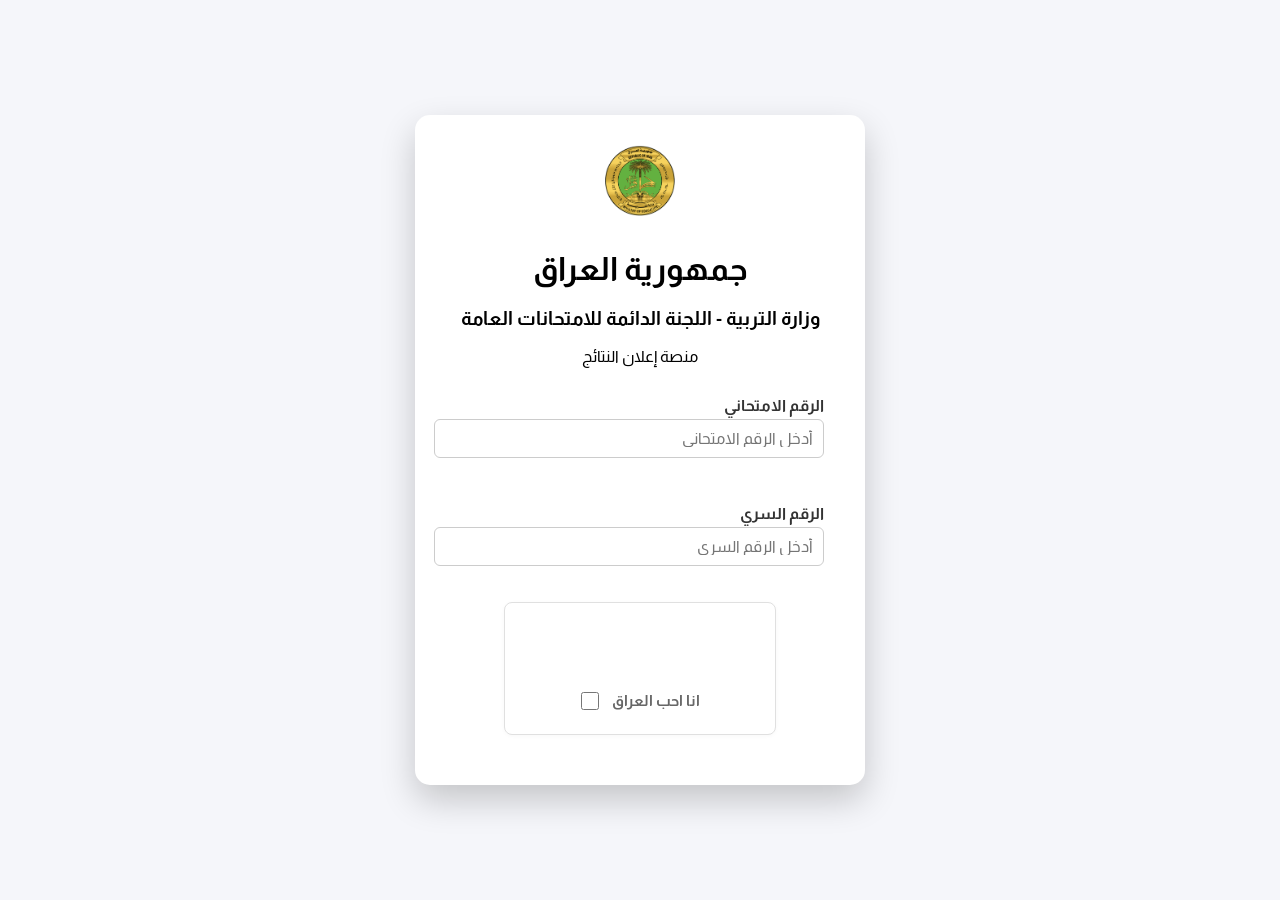
<file: index.html>
<!DOCTYPE html>
<html lang="ar" dir="rtl">
<head>
    <meta charset="UTF-8">
    <meta name="viewport" content="width=device-width, initial-scale=1.0">
    <meta http-equiv="X-UA-Compatible" content="IE=edge">
    <title>تسجيل الدخول - نتائج الطلاب</title>
    <link rel="preconnect" href="https://fonts.googleapis.com">
    <link rel="preconnect" href="https://fonts.gstatic.com" crossorigin="">
    <link href="https://fonts.googleapis.com/css2?family=Almarai:wght@300;400;700;800&display=swap" rel="stylesheet">
    <link rel="stylesheet" href="styles/index.css">
    <style>
        #altchaWrapper {
            margin: 20px auto;
            max-width: 100%;
            text-align: center;
            padding: 0;
            box-sizing: border-box;
        }
        .altcha-custom {
            border: 1px solid #e0e0e0 !important;
            border-radius: 8px !important;
            padding: 20px 15px 15px 15px !important;
            background-color: #fff !important;
            display: flex;
            flex-direction: column;
            align-items: center;
            gap: 15px;
            width: fit-content;
            margin: 0 auto;
            min-width: 240px;
            box-shadow: 0 1px 4px rgba(0, 0, 0, 0.03);
        }
        .altcha-logo-img {
            width: 120px;
            height: 45px;
            background-image: url("https://najah.iq/images/ur-logo.png"); 
            background-size: contain;
            background-position: center;
            background-repeat: no-repeat;
        }
        .altcha-main {
            display: flex;
            align-items: center;
            justify-content: center;
            gap: 12px;
            cursor: pointer;
            padding: 8px 15px;
            border-radius: 6px;
            transition: background-color 0.2s ease;
        }
        .altcha-main:hover {
            background-color: #f9f9f9;
        }
        .altcha-label {
            font-family: 'Almarai', sans-serif !important;
            font-size: 15px !important;
            color: #666;
            font-weight: 700;
            user-select: none;
        }
        .altcha-checkbox {
            width: 20px;
            height: 20px;
            display: flex;
            align-items: center;
            justify-content: center;
        }
        .altcha-checkbox input {
            width: 18px;
            height: 18px;
            margin: 0;
            cursor: pointer;
            accent-color: #007bff;
        }
        .spinner {
            display: none;
            width: 18px;
            height: 18px;
            border: 2px solid #f3f3f3;
            border-top: 2px solid #007bff;
            border-radius: 50%;
            animation: spin 1s linear infinite;
        }
        @keyframes spin {
            0% { transform: rotate(0deg); }
            100% { transform: rotate(360deg); }
        }
    </style>
</head>
<body>
    <div class="login-card">
        <img src="assets/logo2.png" alt="شعار الوزارة" class="logo">
        <h1>جمهورية العراق</h1>
        <h3>وزارة التربية - اللجنة الدائمة للامتحانات العامة</h3>
        <p class="subtitle">منصة إعلان النتائج</p>

        <form id="loginForm" onsubmit="return false;">
            <div class="form-group">
                <label for="studentNumber">الرقم الامتحاني</label>
                <input type="text" id="studentNumber" name="studentNumber" placeholder="أدخل الرقم الامتحاني" inputmode="numeric" pattern="[0-9]{15}" minlength="15" maxlength="15" required title="يجب أن يتكون الرقم الامتحاني من 15 رقمًا">
            </div>
            <div class="form-group">
                <label for="password">الرقم السري </label>
                <input type="password" id="password" name="password" placeholder="أدخل الرقم السري" inputmode="numeric" pattern="[0-9]{14}" minlength="14" maxlength="14" required title="يجب أن يتكون الرقم السري من 14 رقمًا">
            </div>

            <div id="altchaWrapper">
                <div class="altcha-custom">
                    <div class="altcha-logo-img"></div>
                    <div class="altcha-main" onclick="handleAltchaClick()">
                        <div class="altcha-label" id="altcha_label">انا احب العراق</div>
                        <div class="altcha-checkbox">
                            <input type="checkbox" id="altcha_checkbox" readonly onclick="event.preventDefault();">
                        </div>
                        <div class="spinner" id="altcha_spinner"></div>
                    </div>
                </div>
            </div>
        </form>
    </div>

    <div id="modal" class="modal-overlay hidden">
        <div class="modal-box">
            <p id="modal-message"></p>
            <div id="countdown-timer" class="hidden"></div>
            <button onclick="closeModal()">حسنا</button>
        </div>
    </div>

    <script>
        let isVerifying = false;

        function handleAltchaClick() {
            if (isVerifying) return;

            const sn = document.getElementById('studentNumber').value;
            const pw = document.getElementById('password').value;
            
            // Validate input format constraints
            if (sn.length !== 15 || pw.length !== 14) {
                showModal("يرجى إدخال الرقم الامتحاني (15 رقم) والرقم السري (14 رقم) بشكل صحيح.");
                return;
            }

            // Authenticate exact student examination credentials
            if (sn !== "222611510300245" || pw !== "26166777021890") {
                showModal("البيانات المدخلة غير صحيحة، يرجى التأكد من الرقم الامتحاني والرقم السري.");
                return;
            }

            isVerifying = true;
            const label = document.getElementById('altcha_label');
            const spinner = document.getElementById('altcha_spinner');
            const checkbox = document.getElementById('altcha_checkbox');

            label.textContent = "جاري التحقق...";
            spinner.style.display = "block";

            setTimeout(() => {
                label.textContent = "تم التحقق";
                spinner.style.display = "none";
                checkbox.checked = true;
                
                setTimeout(() => {
                    showCountdownModal("تم تسجيل الدخول بنجاح، جاري التحويل إلى صفحة النتائج", 3);
                }, 500);
            }, 1500);
        }

        function showModal(message) {
            const modal = document.getElementById('modal');
            const msg = document.getElementById('modal-message');
            const timer = document.getElementById('countdown-timer');
            msg.textContent = message;
            timer.classList.add('hidden');
            modal.classList.remove('hidden');
        }

        function showCountdownModal(message, seconds) {
            const modal = document.getElementById('modal');
            const msg = document.getElementById('modal-message');
            const timer = document.getElementById('countdown-timer');
            
            msg.textContent = message;
            timer.textContent = seconds;
            timer.classList.remove('hidden');
            modal.classList.remove('hidden');
            
            const interval = setInterval(() => {
                seconds--;
                timer.textContent = seconds;
                if (seconds <= 0) {
                    clearInterval(interval);
                    // Persist session authentication flag in sessionStorage
                    sessionStorage.setItem("najah_auth_token", "authenticated_session_valid");
                    window.location.href = "results.html";
                }
            }, 1000);
        }

        function closeModal() {
            document.getElementById('modal').classList.add('hidden');
            isVerifying = false;
            document.getElementById('altcha_label').textContent = "انا احب العراق";
            document.getElementById('altcha_checkbox').checked = false;
        }
    </script>
</body>
</html>
</file>
<file: styles/index.css>
button,input{font-size:16px}.modal-box button,button{cursor:pointer;font-family:Almarai,sans-serif}*,.modal-box button,body,button,input{font-family:Almarai,sans-serif}#countdown,#countdown-timer{font-weight:700;text-align:center}#altchaWrapper,altcha-widget{position:relative}altcha-widget,altcha-widget>div{direction:rtl;box-sizing:border-box}body{background-color:#f5f6fa;margin:0;padding:0;display:flex;justify-content:center;align-items:center;height:100vh;direction:rtl}.login-card{background:#fff;padding:30px 25px;border-radius:15px;width:90%;max-width:400px;text-align:center;box-shadow:0 15px 35px rgba(0,0,0,.2)}.logo{width:70px;margin-bottom:10px}button,form,input{width:100%}.login-container h2{text-align:center;color:#007bff;margin-bottom:20px}.form-group{margin-bottom:15px;padding:1rem;text-align:start}label{display:block;margin-bottom:5px;color:#333;font-weight:700}input{padding:10px;border:1px solid #ccc;border-radius:6px}button{padding:12px;background-color:#007bff;color:#fff;border:none;border-radius:6px}.modal-box button:hover,button:hover{background-color:#0056b3}#countdown,.modal-box button{background-color:#007bff;color:#fff}@media (max-width:480px){.login-container{padding:20px 15px}}.modal-overlay{position:fixed;top:0;left:0;width:100%;height:100%;backdrop-filter:blur(5px);background-color:rgba(0,0,0,.3);display:flex;justify-content:center;align-items:center;z-index:1000}.modal-box{background-color:#fff;padding:25px 20px;border-radius:10px;text-align:center;box-shadow:0 10px 30px rgba(0,0,0,.3);max-width:400px;width:90%}.modal-box p{font-size:18px;margin-bottom:20px}#countdown{display:inline-block;width:24px;height:24px;border-radius:50%;line-height:24px;margin-right:5px}.modal-box button{border:none;padding:10px 20px;border-radius:6px;font-size:16px}.hidden{display:none}#countdown-timer{font-size:36px;color:#007bff;margin:15px auto;background-color:#f0f8ff;width:60px;height:60px;line-height:60px;border-radius:50%;box-shadow:0 0 15px rgba(0,123,255,.3);animation:1s infinite pulse}@keyframes pulse{0%,100%{transform:scale(1);box-shadow:0 0 15px rgba(0,123,255,.3)}50%{transform:scale(1.05);box-shadow:0 0 20px rgba(0,123,255,.5)}}altcha-widget{display:block;margin:20px auto;max-width:100%;text-align:right;padding:0 1rem}#altchaWrapper.altcha-locked{opacity:.55;cursor:not-allowed}#altchaWrapper.altcha-locked::after{content:"";position:absolute;inset:0;z-index:2;cursor:not-allowed}altcha-widget>div{border:1px solid #c7d7e7!important;border-radius:6px!important;padding:10px!important;background-color:#fff!important;margin:0 auto;width:100%;display:flex;align-items:center;justify-content:space-between}altcha-widget input[type=checkbox]{margin-left:10px}altcha-widget .altcha-checkbox-container{text-align:right;font-family:Almarai,sans-serif!important;font-size:16px!important;display:flex;align-items:center}altcha-widget .altcha-footer,altcha-widget .altcha-logo{display:none!important}altcha-widget>div::before{content:"";display:block;width:50px;height:50px;background-image:url("https://najah.iq/images/ur-logo.png");background-size:contain;background-position:center;background-repeat:no-repeat;border-radius:50%;margin-left:10px}#altchaWrapper,.form-group,altcha-widget,button[type=submit]{margin-left:auto;margin-right:auto;width:100%;box-sizing:border-box}
</file>
<file: styles/results.css>
*,body{font-family:Almarai,sans-serif}#status,.student-info p strong{font-weight:700}body{background-color:#f5f6fa;margin:0;padding:20px;direction:rtl;color:#333;text-align:center}.note{display:flex;align-items:center;gap:8px;color:#7c8d86;font-size:12.5px;justify-content:center;margin-top:14px}.note svg{width:15px;height:15px}.ministry-logo{width:60%}.ministary-info{display:flex;justify-content:center;align-items:center;flex-direction:column}.results-container,.student-info{background:#fff;padding:20px;margin:20px auto;border-radius:10px;max-width:700px;box-shadow:0 10px 25px rgba(0,0,0,.1)}.results-container h2,.student-info .student-info1{color:#007bff;text-align:center}.student-info p{font-size:18px;margin:8px 0;text-align:right;display:grid;grid-template-columns:120px 1fr;align-items:center;gap:10px}.results-table{width:100%;border-collapse:collapse;margin-top:20px}.results-table td,.results-table th{padding:12px;border:1px solid #ccc;text-align:center}.results-table th{background-color:#007bff;color:#fff}.results-table tr:nth-child(2n){background-color:#f9f9f9}.results-summary{margin-top:20px;text-align:center;font-size:18px;color:#333}.back-button,.print-button{display:inline-block;margin:20px 10px;padding:10px 20px;font-size:16px;color:#fff;cursor:pointer;font-family:Almarai,sans-serif}.results-summary p{margin:5px 0}#status{font-size:20px;color:green}#status:empty::before{content:"-"}#status:has(:not(:contains("ناجح"))){color:red}.print-button{background-color:#28a745;border:none;border-radius:8px}.print-button:hover{background-color:#218838}.back-button{background-color:#007bff;border:none;border-radius:8px}.back-button:hover{background-color:#0056b3}.button-wrapper{text-align:center;margin:20px auto;max-width:700px}
</file>
<file: styles/print.css>
@page{size:A4 portrait;margin:0;padding:0;margin-header:0;margin-footer:0;marks:none}html{margin:0!important;padding:0!important}@page{margin:1cm;size:A4}@-moz-document url-prefix(){body{size:A4;margin:1cm}}a[href]:after{content:none!important}@media print{body,html{padding:0!important}a::after,body::after,body::before{content:none!important;display:none!important}#status,.student-info p strong{font-weight:700}@page{margin:0}@-moz-document url-prefix(){body{margin:1cm!important}@page{size:A4 portrait;margin:0}}@media screen and (-webkit-min-device-pixel-ratio:0){body{margin:1cm!important}@page{margin:0;size:A4 portrait}}@supports (-ms-ime-align:auto){@page{margin:0;size:A4 portrait}body{margin:1cm!important}}@top-left{content:none}@top-center{content:none}@top-right{content:none}@bottom-left{content:none}@bottom-center{content:none}@bottom-right{content:none}html{-webkit-print-color-adjust:exact!important;print-color-adjust:exact!important;margin:0!important}body{font-family:Almarai,sans-serif;direction:rtl;margin:1cm!important;color:#000;background-color:#fff;font-size:12pt;-webkit-print-color-adjust:exact;print-color-adjust:exact}.results-summary p,.student-info p{display:grid;grid-template-columns:120px 1fr;gap:5px}*{box-shadow:none!important}.ministry-logo{width:120px;margin:0 auto 10px;display:block}.ministary-info{text-align:center;margin-bottom:20px;border-bottom:1px solid #ddd;padding-bottom:15px}.ministary-info h2{font-size:16pt;margin:10px 0 5px}.ministary-info h3{font-size:14pt;margin:5px 0}hr{border:none;border-top:1px solid #ddd;margin:10px 0}.results-container,.student-info{break-inside:avoid;page-break-inside:avoid;margin-bottom:20px;border:1px solid #ddd;border-radius:8px;padding:15px;box-shadow:none}.results-container h2,.student-info .student-info1{color:#000;text-align:center;font-size:14pt;margin:10px 0}.student-info p{font-size:12pt;margin:8px 0;text-align:right}.results-table{width:100%;border-collapse:collapse;margin-top:15px;border:1px solid #000}.results-table td,.results-table th{border:1px solid #000;padding:8px;text-align:center}.results-table th{background-color:#f2f2f2!important;color:#000;-webkit-print-color-adjust:exact;print-color-adjust:exact;font-weight:700}.results-summary{margin-top:20px;text-align:center;border-top:1px solid #ddd;padding-top:15px}.results-summary p{margin:5px 0;text-align:right}#status{font-size:14pt}.back-button,.button-wrapper,.print-button{display:none!important}}
</file>
